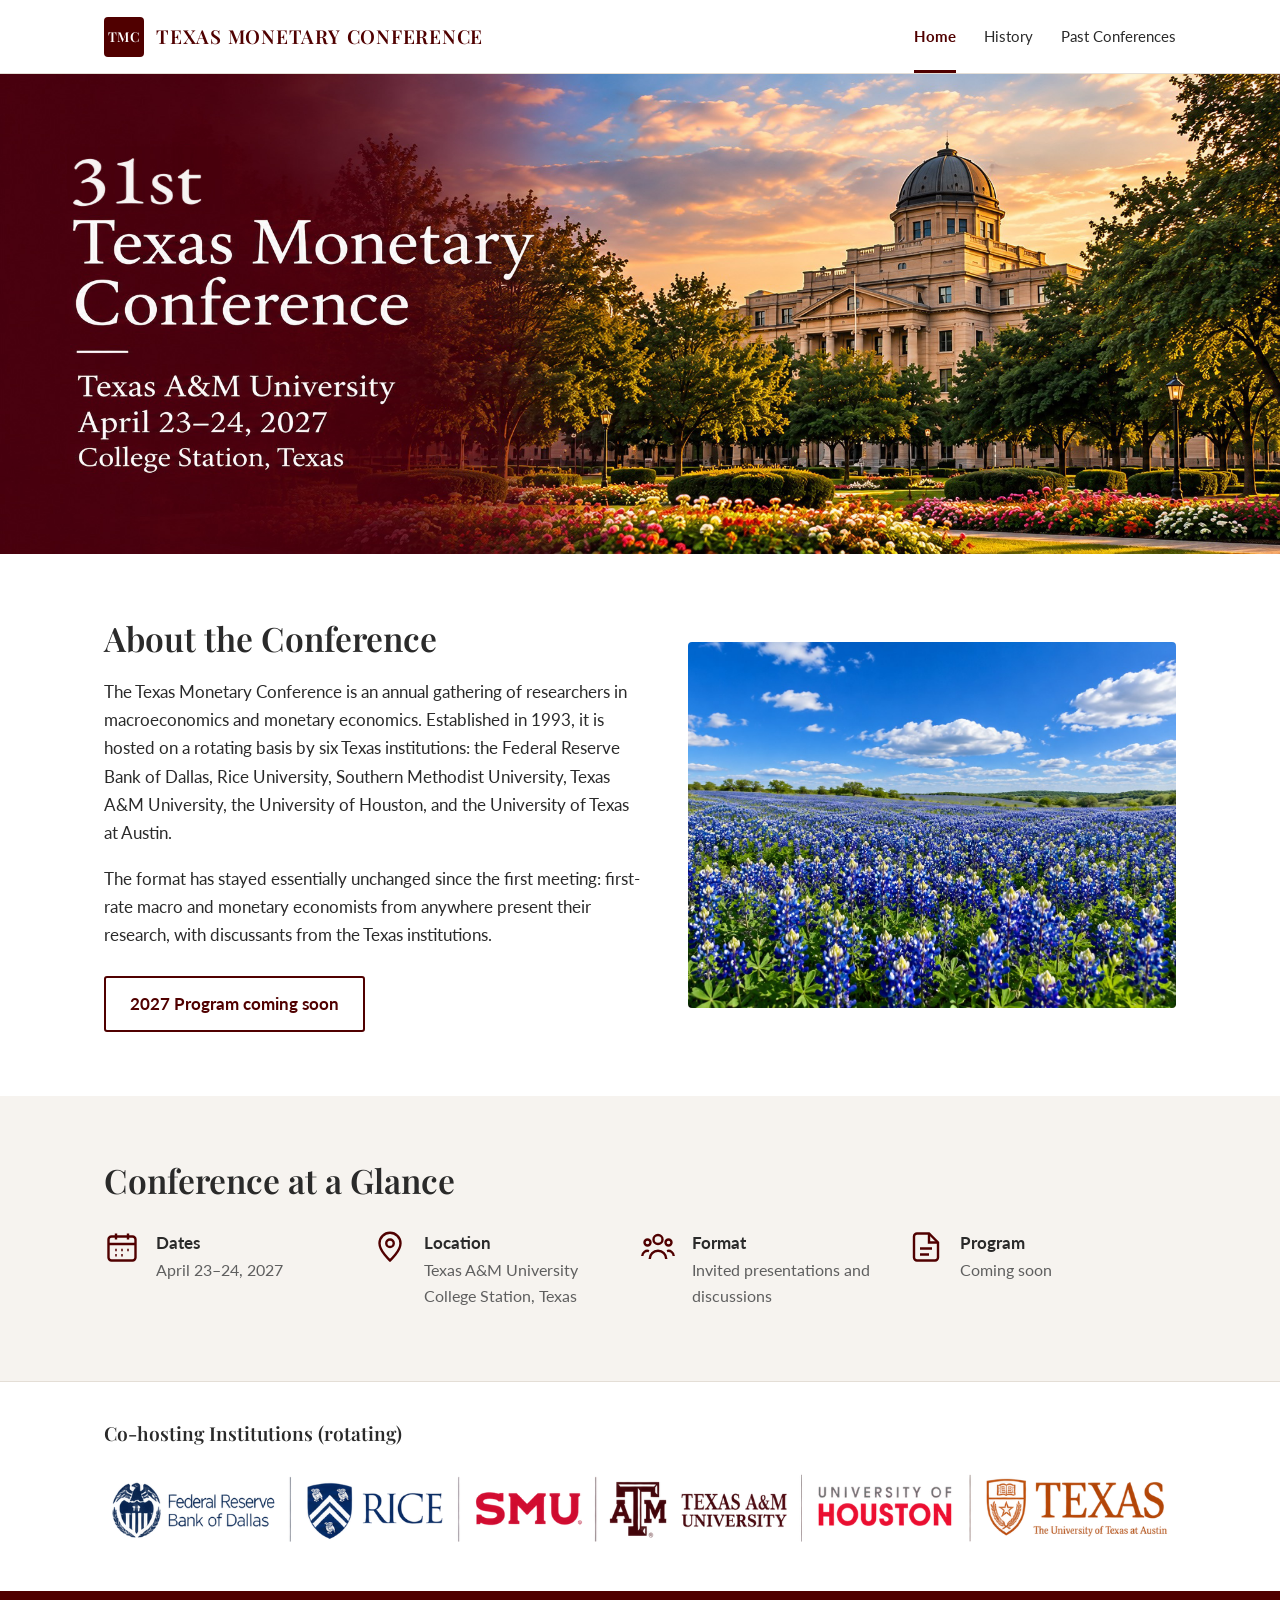
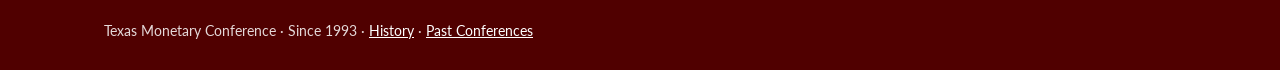
<file: index.html>
<!doctype html>
<html lang="en">
<head>
  <meta charset="utf-8">
  <meta name="viewport" content="width=device-width, initial-scale=1">
  <title>Texas Monetary Conference</title>
  <meta name="description" content="The 31st Texas Monetary Conference, Texas A&amp;M University, College Station, April 23–24, 2027.">
  <link rel="preconnect" href="https://fonts.googleapis.com">
  <link rel="preconnect" href="https://fonts.gstatic.com" crossorigin>
  <link href="https://fonts.googleapis.com/css2?family=Lato:wght@400;700&family=Playfair+Display:wght@600&display=swap" rel="stylesheet">
  <link rel="stylesheet" href="css/style.css">
</head>
<body>
  <header class="site-header">
    <div class="wrap">
      <a class="brand" href="index.html"><span class="brand-mark">TMC</span>Texas Monetary Conference</a>
      <nav class="site-nav" aria-label="Main">
        <a href="index.html" aria-current="page">Home</a>
        <a href="history.html">History</a>
        <a href="programs.html">Past Conferences</a>
      </nav>
    </div>
  </header>

  <div class="cover">
    <img src="images/banner-2027.jpg" alt="31st Texas Monetary Conference. Texas A&amp;M University, April 23–24, 2027, College Station, Texas." width="2048" height="768">
  </div>

  <section class="section">
    <div class="wrap split">
      <div class="prose">
        <h2>About the Conference</h2>
        <p>The Texas Monetary Conference is an annual gathering of researchers in macroeconomics and monetary economics. Established in 1993, it is hosted on a rotating basis by six Texas institutions: the Federal Reserve Bank of Dallas, Rice University, Southern Methodist University, Texas A&amp;M University, the University of Houston, and the University of Texas at Austin.</p>
        <p>The format has stayed essentially unchanged since the first meeting: first-rate macro and monetary economists from anywhere present their research, with discussants from the Texas institutions.</p>
        <!-- When the program is ready: <a class="button" href="programs/2027_TexasAM.pdf">View the 2027 Program →</a> -->
        <span class="button" aria-disabled="true">2027 Program coming soon</span>
      </div>
      <img src="images/bluebonnets.jpg" alt="A field of Texas bluebonnets under a blue sky" width="1255" height="941" loading="lazy">
    </div>
  </section>

  <section class="section section-alt">
    <div class="wrap">
      <h2>Conference at a Glance</h2>
      <div class="glance">
        <div class="glance-item">
          <svg viewBox="0 0 24 24" fill="none" stroke="currentColor" stroke-width="1.6" aria-hidden="true"><rect x="3" y="5" width="18" height="16" rx="2"/><path d="M3 10h18M8 3v4M16 3v4M7.5 14h1M11.5 14h1M15.5 14h1M7.5 17.5h1M11.5 17.5h1"/></svg>
          <div><h3>Dates</h3><p>April 23–24, 2027</p></div>
        </div>
        <div class="glance-item">
          <svg viewBox="0 0 24 24" fill="none" stroke="currentColor" stroke-width="1.6" aria-hidden="true"><path d="M12 21s-7-6.2-7-11.5a7 7 0 0 1 14 0C19 14.8 12 21 12 21z"/><circle cx="12" cy="9.5" r="2.5"/></svg>
          <div><h3>Location</h3><p>Texas A&amp;M University<br>College Station, Texas</p></div>
        </div>
        <div class="glance-item">
          <svg viewBox="0 0 24 24" fill="none" stroke="currentColor" stroke-width="1.6" aria-hidden="true"><circle cx="12" cy="7" r="3"/><circle cx="5" cy="9" r="2"/><circle cx="19" cy="9" r="2"/><path d="M6.5 20a5.5 5.5 0 0 1 11 0M1.5 18a3.5 3.5 0 0 1 4.5-3.3M22.5 18a3.5 3.5 0 0 0-4.5-3.3"/></svg>
          <div><h3>Format</h3><p>Invited presentations and discussions</p></div>
        </div>
        <div class="glance-item">
          <svg viewBox="0 0 24 24" fill="none" stroke="currentColor" stroke-width="1.6" aria-hidden="true"><path d="M14 3H6a2 2 0 0 0-2 2v14a2 2 0 0 0 2 2h12a2 2 0 0 0 2-2V9z"/><path d="M14 3v6h6M8 13h8M8 17h6"/></svg>
          <div><h3>Program</h3><p>Coming soon</p></div>
        </div>
      </div>
    </div>
  </section>

  <section class="section cohosts">
    <div class="wrap">
      <h2>Co-hosting Institutions (rotating)</h2>
      <img class="logo-strip" src="images/cohost-logos.png" alt="Federal Reserve Bank of Dallas, Rice University, Southern Methodist University, Texas A&amp;M University, University of Houston, The University of Texas at Austin" width="1600" height="127" loading="lazy">
    </div>
  </section>

  <footer class="site-footer">
    <div class="wrap">Texas Monetary Conference · Since 1993 · <a href="history.html">History</a> · <a href="programs.html">Past Conferences</a></div>
  </footer>
</body>
</html>
</file>
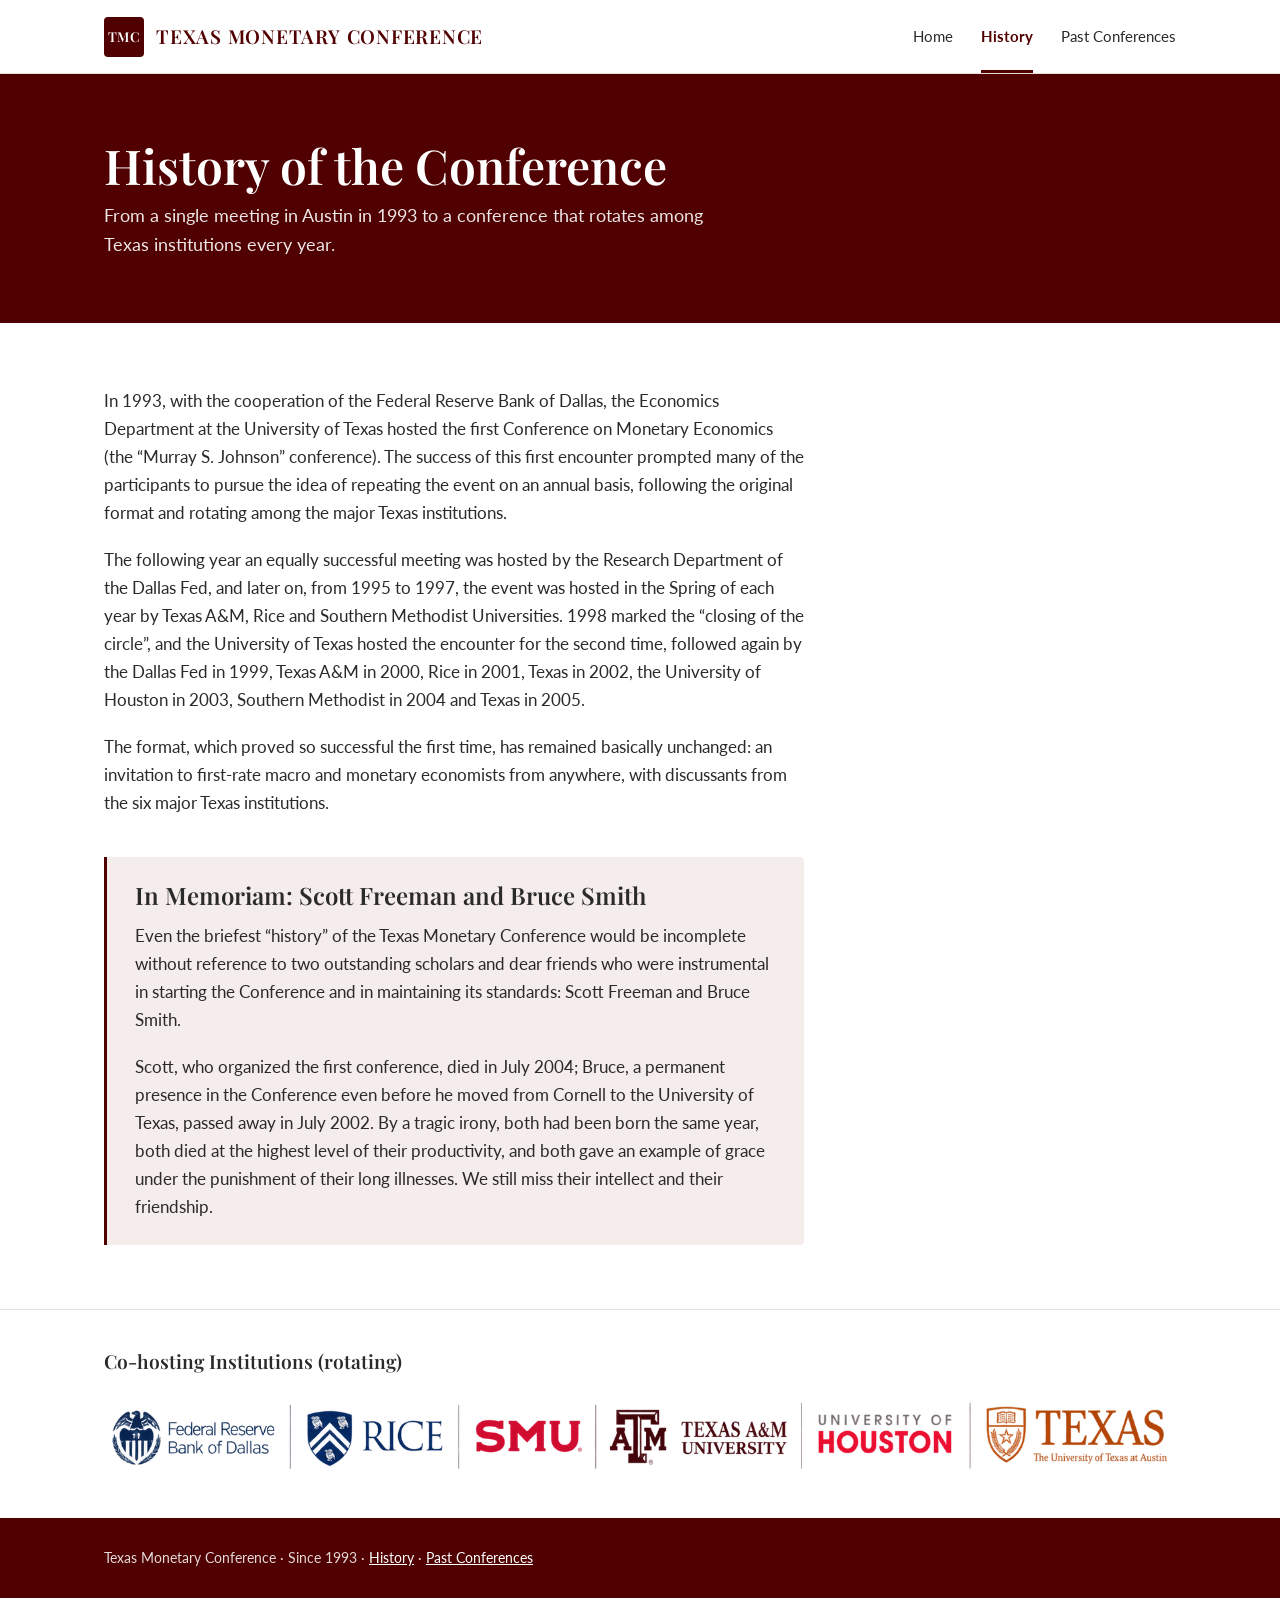
<file: history.html>
<!doctype html>
<html lang="en">
<head>
  <meta charset="utf-8">
  <meta name="viewport" content="width=device-width, initial-scale=1">
  <title>History · Texas Monetary Conference</title>
  <link rel="preconnect" href="https://fonts.googleapis.com">
  <link rel="preconnect" href="https://fonts.gstatic.com" crossorigin>
  <link href="https://fonts.googleapis.com/css2?family=Lato:wght@400;700&family=Playfair+Display:wght@600&display=swap" rel="stylesheet">
  <link rel="stylesheet" href="css/style.css">
</head>
<body>
  <header class="site-header">
    <div class="wrap">
      <a class="brand" href="index.html"><span class="brand-mark">TMC</span>Texas Monetary Conference</a>
      <nav class="site-nav" aria-label="Main">
        <a href="index.html">Home</a>
        <a href="history.html" aria-current="page">History</a>
        <a href="programs.html">Past Conferences</a>
      </nav>
    </div>
  </header>

  <section class="page-banner">
    <div class="wrap">
      <h1>History of the Conference</h1>
      <p>From a single meeting in Austin in 1993 to a conference that rotates among Texas institutions every year.</p>
    </div>
  </section>

  <main class="section">
    <div class="wrap">

      <div class="prose">
        <p>In 1993, with the cooperation of the Federal Reserve Bank of Dallas, the Economics Department at the University of Texas hosted the first Conference on Monetary Economics (the “Murray S. Johnson” conference). The success of this first encounter prompted many of the participants to pursue the idea of repeating the event on an annual basis, following the original format and rotating among the major Texas institutions.</p>
        <p>The following year an equally successful meeting was hosted by the Research Department of the Dallas Fed, and later on, from 1995 to 1997, the event was hosted in the Spring of each year by Texas A&amp;M, Rice and Southern Methodist Universities. 1998 marked the “closing of the circle”, and the University of Texas hosted the encounter for the second time, followed again by the Dallas Fed in 1999, Texas A&amp;M in 2000, Rice in 2001, Texas in 2002, the University of Houston in 2003, Southern Methodist in 2004 and Texas in 2005.</p>
        <p>The format, which proved so successful the first time, has remained basically unchanged: an invitation to first-rate macro and monetary economists from anywhere, with discussants from the six major Texas institutions.</p>

        <div class="tribute">
          <h2>In Memoriam: Scott Freeman and Bruce Smith</h2>
          <p>Even the briefest “history” of the Texas Monetary Conference would be incomplete without reference to two outstanding scholars and dear friends who were instrumental in starting the Conference and in maintaining its standards: Scott Freeman and Bruce Smith.</p>
          <p>Scott, who organized the first conference, died in July 2004; Bruce, a permanent presence in the Conference even before he moved from Cornell to the University of Texas, passed away in July 2002. By a tragic irony, both had been born the same year, both died at the highest level of their productivity, and both gave an example of grace under the punishment of their long illnesses. We still miss their intellect and their friendship.</p>
        </div>
      </div>
    </div>
  </main>

<section class="section cohosts">
    <div class="wrap">
      <h2>Co-hosting Institutions (rotating)</h2>
      <img class="logo-strip" src="images/cohost-logos.png" alt="Federal Reserve Bank of Dallas, Rice University, Southern Methodist University, Texas A&amp;M University, University of Houston, The University of Texas at Austin" width="1600" height="127" loading="lazy">
    </div>
  </section>

  <footer class="site-footer">
    <div class="wrap">Texas Monetary Conference · Since 1993 · <a href="history.html">History</a> · <a href="programs.html">Past Conferences</a></div>
  </footer>
</body>
</html>
</file>
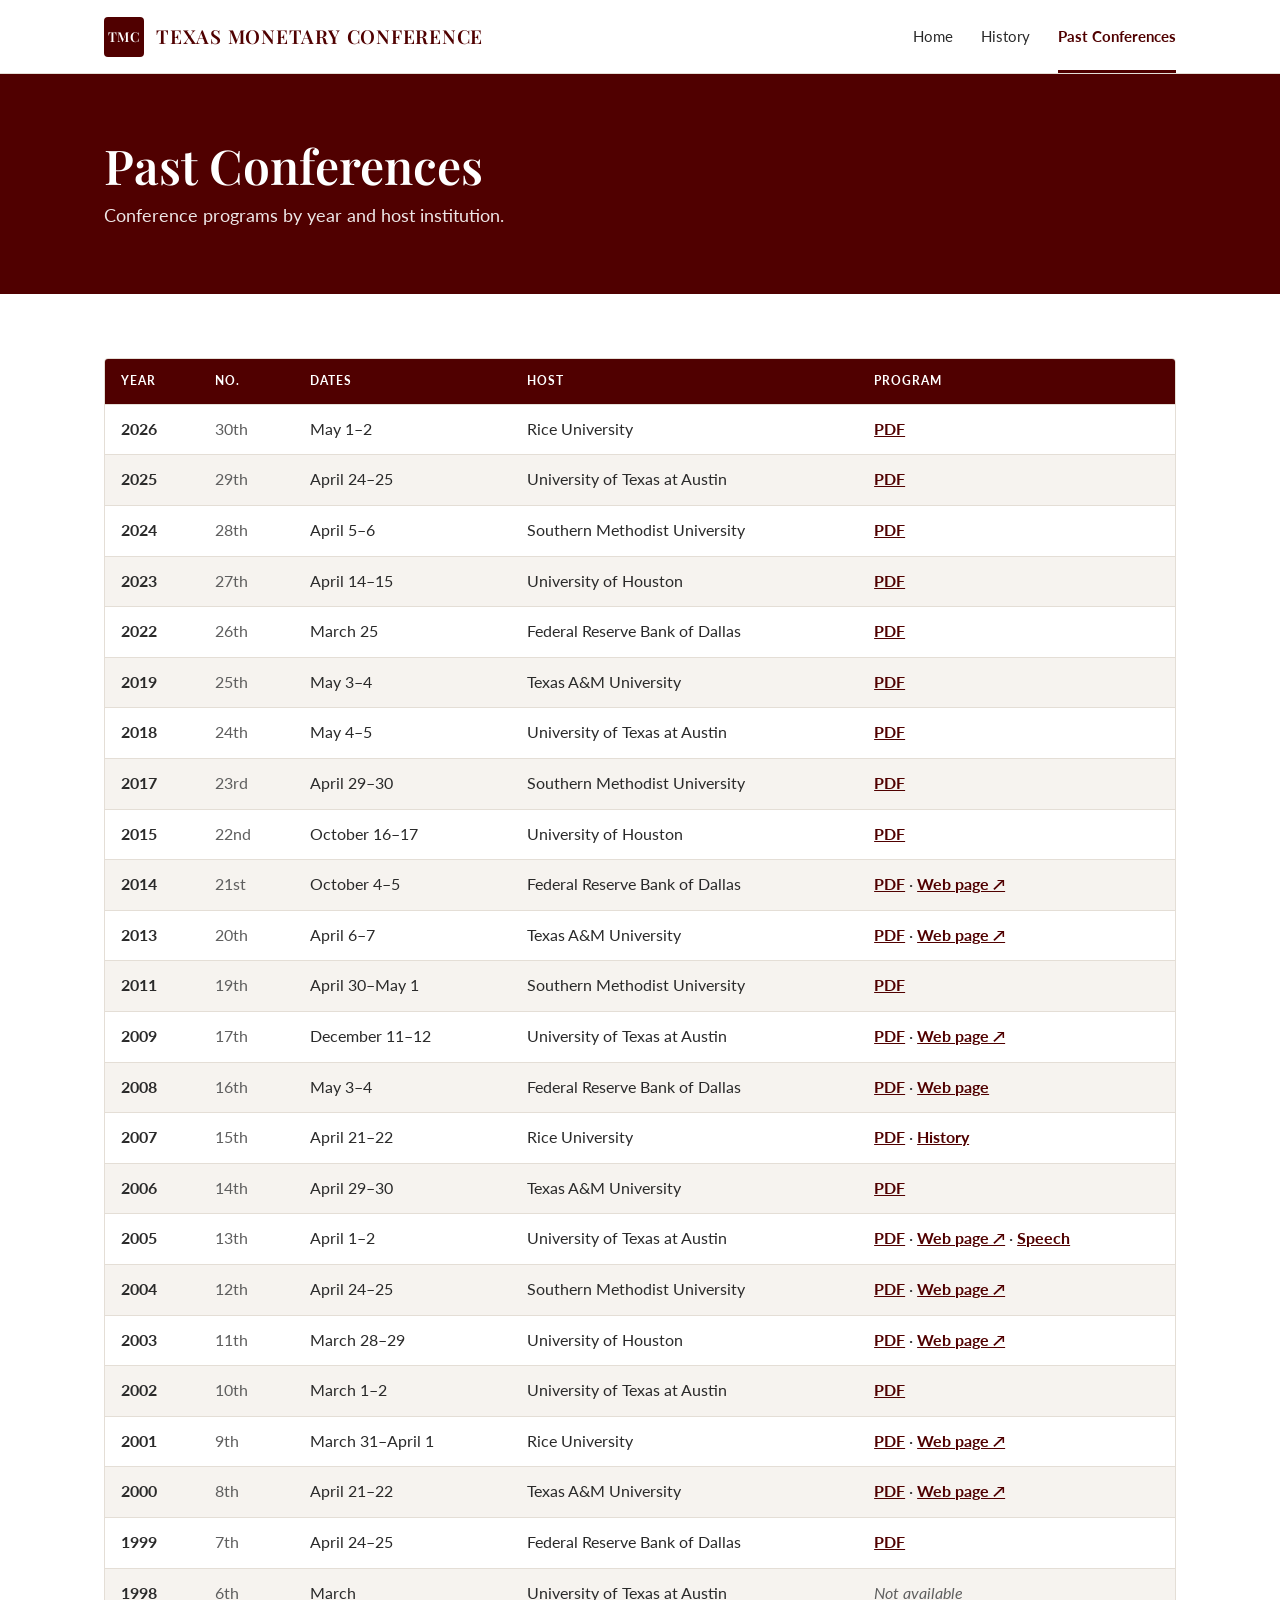
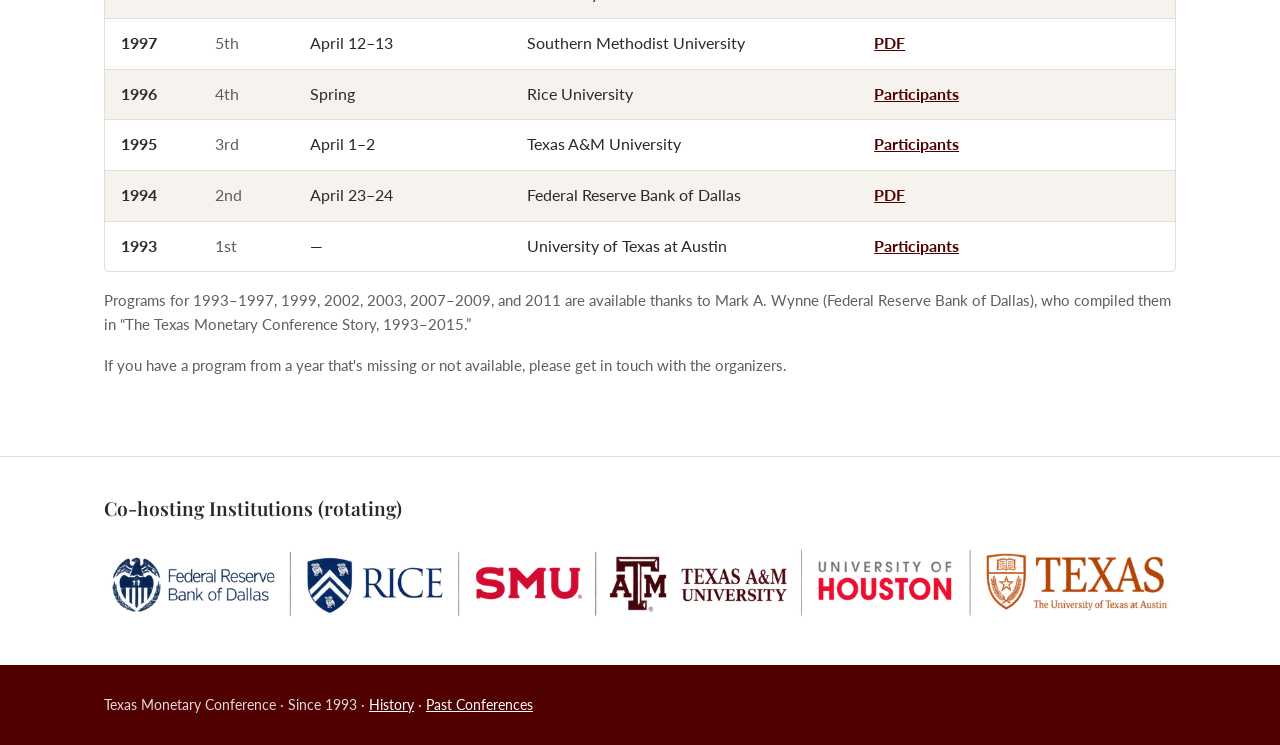
<file: programs.html>
<!doctype html>
<html lang="en">
<head>
  <meta charset="utf-8">
  <meta name="viewport" content="width=device-width, initial-scale=1">
  <title>Past Conferences · Texas Monetary Conference</title>
  <link rel="preconnect" href="https://fonts.googleapis.com">
  <link rel="preconnect" href="https://fonts.gstatic.com" crossorigin>
  <link href="https://fonts.googleapis.com/css2?family=Lato:wght@400;700&family=Playfair+Display:wght@600&display=swap" rel="stylesheet">
  <link rel="stylesheet" href="css/style.css">
</head>
<body>
  <header class="site-header">
    <div class="wrap">
      <a class="brand" href="index.html"><span class="brand-mark">TMC</span>Texas Monetary Conference</a>
      <nav class="site-nav" aria-label="Main">
        <a href="index.html">Home</a>
        <a href="history.html">History</a>
        <a href="programs.html" aria-current="page">Past Conferences</a>
      </nav>
    </div>
  </header>

  <section class="page-banner">
    <div class="wrap">
      <h1>Past Conferences</h1>
      <p>Conference programs by year and host institution.</p>
    </div>
  </section>

  <main class="section">
    <div class="wrap">

      <div class="table-wrap">
        <table>
          <thead>
            <tr><th>Year</th><th>No.</th><th>Dates</th><th>Host</th><th>Program</th></tr>
          </thead>
          <tbody>
            <!-- Add new years at the top. Put the PDF in programs/ as YYYY_Host.pdf -->
            <tr><td class="year">2026</td><td class="num">30th</td><td>May 1–2</td><td>Rice University</td><td><a class="pdf-link" href="programs/2026_Rice.pdf">PDF</a></td></tr>
            <tr><td class="year">2025</td><td class="num">29th</td><td>April 24–25</td><td>University of Texas at Austin</td><td><a class="pdf-link" href="programs/2025_UTAustin.pdf">PDF</a></td></tr>
            <tr><td class="year">2024</td><td class="num">28th</td><td>April 5–6</td><td>Southern Methodist University</td><td><a class="pdf-link" href="programs/2024_SMU.pdf">PDF</a></td></tr>
            <tr><td class="year">2023</td><td class="num">27th</td><td>April 14–15</td><td>University of Houston</td><td><a class="pdf-link" href="programs/2023_Houston.pdf">PDF</a></td></tr>
            <tr><td class="year">2022</td><td class="num">26th</td><td>March 25</td><td>Federal Reserve Bank of Dallas</td><td><a class="pdf-link" href="programs/2022_DallasFed.pdf">PDF</a></td></tr>
            <tr><td class="year">2019</td><td class="num">25th</td><td>May 3–4</td><td>Texas A&amp;M University</td><td><a class="pdf-link" href="programs/2019_TexasAM.pdf">PDF</a></td></tr>
            <tr><td class="year">2018</td><td class="num">24th</td><td>May 4–5</td><td>University of Texas at Austin</td><td><a class="pdf-link" href="programs/2018_UTAustin.pdf">PDF</a></td></tr>
            <tr><td class="year">2017</td><td class="num">23rd</td><td>April 29–30</td><td>Southern Methodist University</td><td><a class="pdf-link" href="programs/2017_SMU.pdf">PDF</a></td></tr>
            <tr><td class="year">2015</td><td class="num">22nd</td><td>October 16–17</td><td>University of Houston</td><td><a class="pdf-link" href="programs/2015_Houston.pdf">PDF</a></td></tr>
            <tr><td class="year">2014</td><td class="num">21st</td><td>October 4–5</td><td>Federal Reserve Bank of Dallas</td><td><a class="pdf-link" href="programs/2014_DallasFed.pdf">PDF</a> · <a class="pdf-link" href="https://www.dallasfed.org/research/events/2014/14tmc" target="_blank" rel="noopener">Web page ↗</a></td></tr>
            <tr><td class="year">2013</td><td class="num">20th</td><td>April 6–7</td><td>Texas A&amp;M University</td><td><a class="pdf-link" href="programs/2013_TexasAM.pdf">PDF</a> · <a class="pdf-link" href="https://web.archive.org/web/20141211102622/http://econweb.tamu.edu/about-us/texas_monetary_conference_2013.htm" target="_blank" rel="noopener">Web page ↗</a></td></tr>
            <tr><td class="year">2011</td><td class="num">19th</td><td>April 30–May 1</td><td>Southern Methodist University</td><td><a class="pdf-link" href="programs/2011_SMU.pdf">PDF</a></td></tr>
            <tr><td class="year">2009</td><td class="num">17th</td><td>December 11–12</td><td>University of Texas at Austin</td><td><a class="pdf-link" href="programs/2009_UTAustin.pdf">PDF</a> · <a class="pdf-link" href="https://web.archive.org/web/20190906013437/https://liberalarts.utexas.edu/economics/events/texas-monetary-conference-2009" target="_blank" rel="noopener">Web page ↗</a></td></tr>
            <tr><td class="year">2008</td><td class="num">16th</td><td>May 3–4</td><td>Federal Reserve Bank of Dallas</td><td><a class="pdf-link" href="programs/2008_DallasFed.pdf">PDF</a> · <a class="pdf-link" href="programs/2008_DallasFed.html">Web page</a></td></tr>
            <tr><td class="year">2007</td><td class="num">15th</td><td>April 21–22</td><td>Rice University</td><td><a class="pdf-link" href="programs/2007_Rice.pdf">PDF</a> · <a class="pdf-link" href="programs/2007_Rice_History.pdf" title="A Little History, from the 2007 conference page (Juan Carlos Cordoba, Rice)">History</a></td></tr>
            <tr><td class="year">2006</td><td class="num">14th</td><td>April 29–30</td><td>Texas A&amp;M University</td><td><a class="pdf-link" href="programs/2006_TexasAM.pdf">PDF</a></td></tr>
            <tr><td class="year">2005</td><td class="num">13th</td><td>April 1–2</td><td>University of Texas at Austin</td><td><a class="pdf-link" href="programs/2005_UTAustin.pdf">PDF</a> · <a class="pdf-link" href="https://web.archive.org/web/20061130112734/http://www.utexas.edu/cola/depts/economics/conferences/Spring_2005/tx_monetary/index/" target="_blank" rel="noopener">Web page ↗</a> · <a class="pdf-link" href="programs/2005_UTAustin_DacySpeech.pdf" title="Doug Dacy’s dedication to Scott Freeman">Speech</a></td></tr>
            <tr><td class="year">2004</td><td class="num">12th</td><td>April 24–25</td><td>Southern Methodist University</td><td><a class="pdf-link" href="programs/2004_SMU.pdf">PDF</a> · <a class="pdf-link" href="https://web.archive.org/web/20041027183503/http://www.smu.edu/economics/events/conference/monetary/schedule.htm" target="_blank" rel="noopener">Web page ↗</a></td></tr>
            <tr><td class="year">2003</td><td class="num">11th</td><td>March 28–29</td><td>University of Houston</td><td><a class="pdf-link" href="programs/2003_Houston.pdf">PDF</a> · <a class="pdf-link" href="https://www.uh.edu/~dpapell/tmcsched.htm" target="_blank" rel="noopener">Web page ↗</a></td></tr>
            <tr><td class="year">2002</td><td class="num">10th</td><td>March 1–2</td><td>University of Texas at Austin</td><td><a class="pdf-link" href="programs/2002_UTAustin.pdf">PDF</a></td></tr>
            <tr><td class="year">2001</td><td class="num">9th</td><td>March 31–April 1</td><td>Rice University</td><td><a class="pdf-link" href="programs/2001_Rice.pdf">PDF</a> · <a class="pdf-link" href="https://web.archive.org/web/20030118071507/http://www.ruf.rice.edu/~econ/tmc/index.html" target="_blank" rel="noopener">Web page ↗</a></td></tr>
            <tr><td class="year">2000</td><td class="num">8th</td><td>April 21–22</td><td>Texas A&amp;M University</td><td><a class="pdf-link" href="programs/2000_TexasAM.pdf">PDF</a> · <a class="pdf-link" href="https://web.archive.org/web/20030307200810/http://econweb.tamu.edu/auernheimer/TMC2000/this%20year.htm" target="_blank" rel="noopener">Web page ↗</a></td></tr>
            <tr><td class="year">1999</td><td class="num">7th</td><td>April 24–25</td><td>Federal Reserve Bank of Dallas</td><td><a class="pdf-link" href="programs/1999_DallasFed.pdf">PDF</a></td></tr>
            <tr><td class="year">1998</td><td class="num">6th</td><td>March</td><td>University of Texas at Austin</td><td class="na">Not available</td></tr>
            <tr><td class="year">1997</td><td class="num">5th</td><td>April 12–13</td><td>Southern Methodist University</td><td><a class="pdf-link" href="programs/1997_SMU.pdf">PDF</a></td></tr>
            <tr><td class="year">1996</td><td class="num">4th</td><td>Spring</td><td>Rice University</td><td><a class="pdf-link" href="programs/1996_Rice.pdf">Participants</a></td></tr>
            <tr><td class="year">1995</td><td class="num">3rd</td><td>April 1–2</td><td>Texas A&amp;M University</td><td><a class="pdf-link" href="programs/1995_TexasAM.pdf">Participants</a></td></tr>
            <tr><td class="year">1994</td><td class="num">2nd</td><td>April 23–24</td><td>Federal Reserve Bank of Dallas</td><td><a class="pdf-link" href="programs/1994_DallasFed.pdf">PDF</a></td></tr>
            <tr><td class="year">1993</td><td class="num">1st</td><td>—</td><td>University of Texas at Austin</td><td><a class="pdf-link" href="programs/1993_UTAustin.pdf">Participants</a></td></tr>
          </tbody>
        </table>
      </div>
      <p class="note">Programs for 1993–1997, 1999, 2002, 2003, 2007–2009, and 2011 are available thanks to Mark A. Wynne (Federal Reserve Bank of Dallas), who compiled them in “The Texas Monetary Conference Story, 1993–2015.”</p>
      <p class="note">If you have a program from a year that's missing or not available, please get in touch with the organizers.</p>
    </div>
  </main>

<section class="section cohosts">
    <div class="wrap">
      <h2>Co-hosting Institutions (rotating)</h2>
      <img class="logo-strip" src="images/cohost-logos.png" alt="Federal Reserve Bank of Dallas, Rice University, Southern Methodist University, Texas A&amp;M University, University of Houston, The University of Texas at Austin" width="1600" height="127" loading="lazy">
    </div>
  </section>

  <footer class="site-footer">
    <div class="wrap">Texas Monetary Conference · Since 1993 · <a href="history.html">History</a> · <a href="programs.html">Past Conferences</a></div>
  </footer>
</body>
</html>
</file>
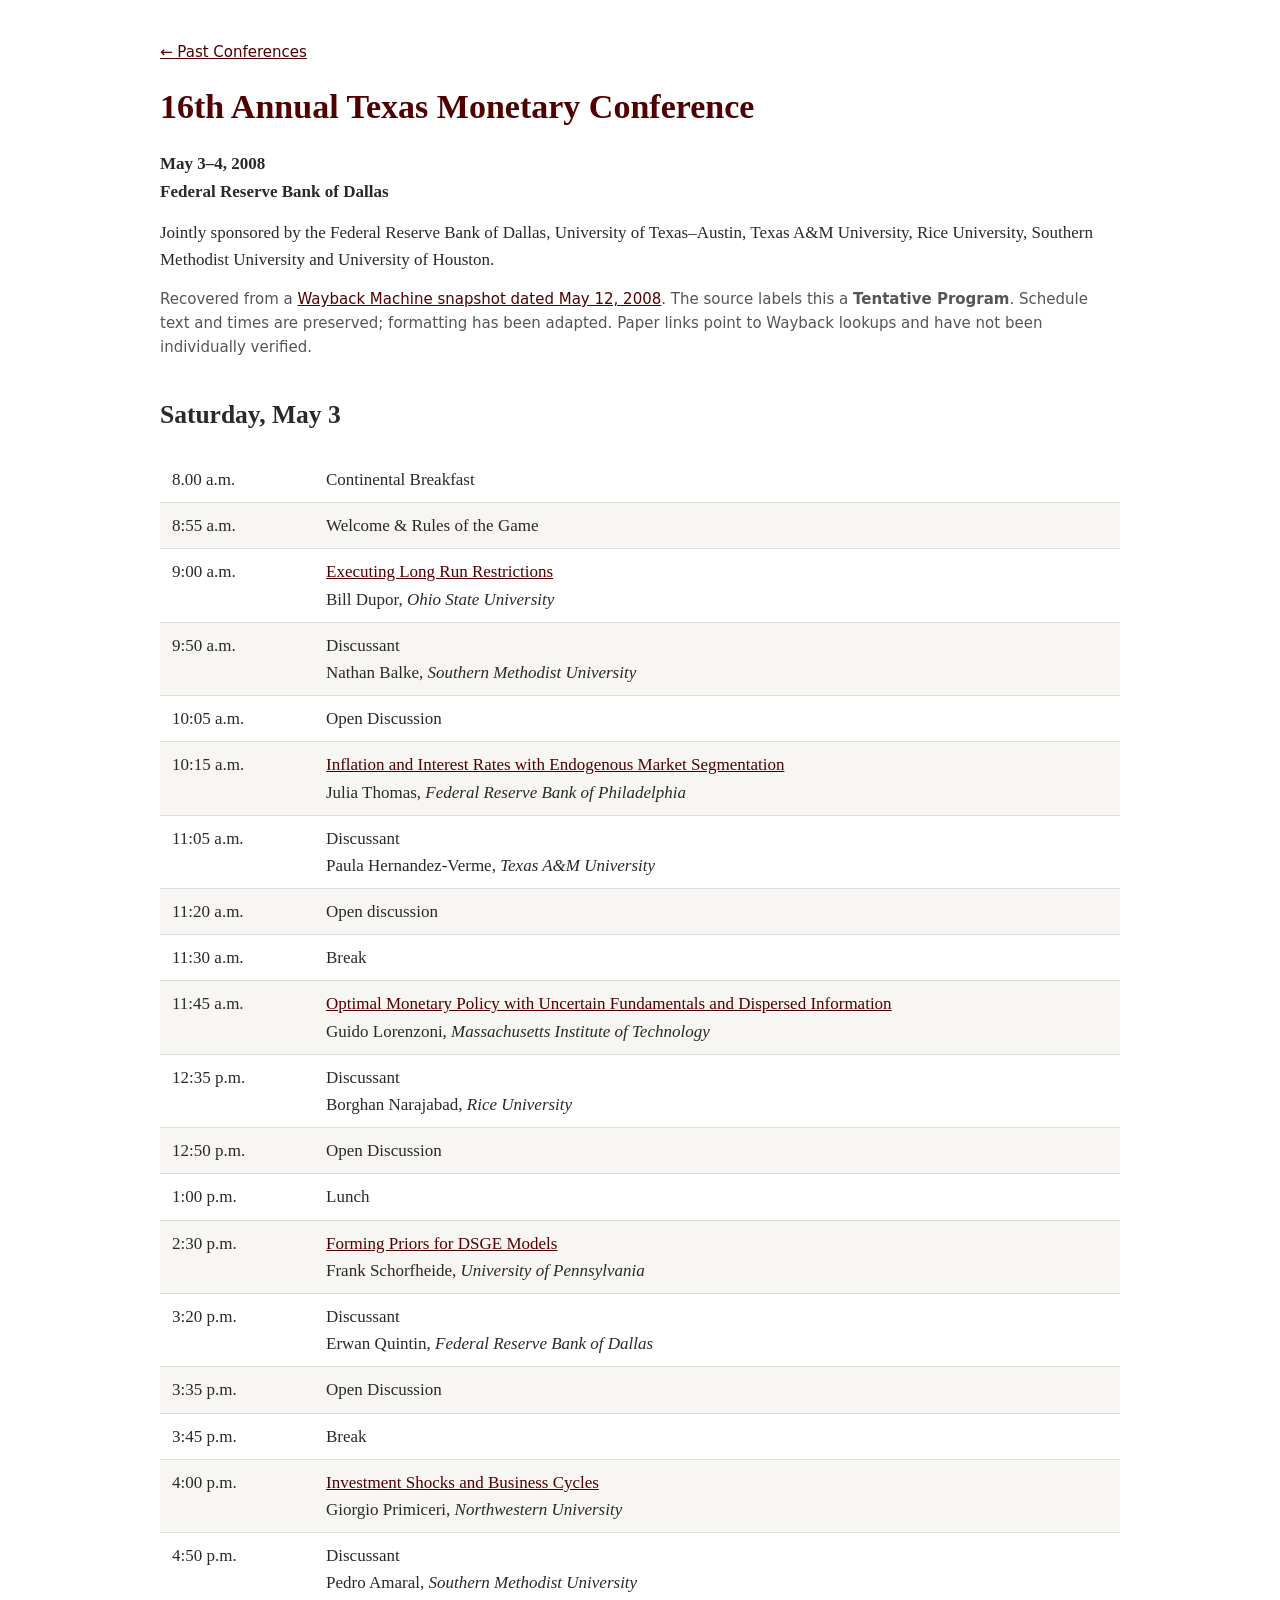
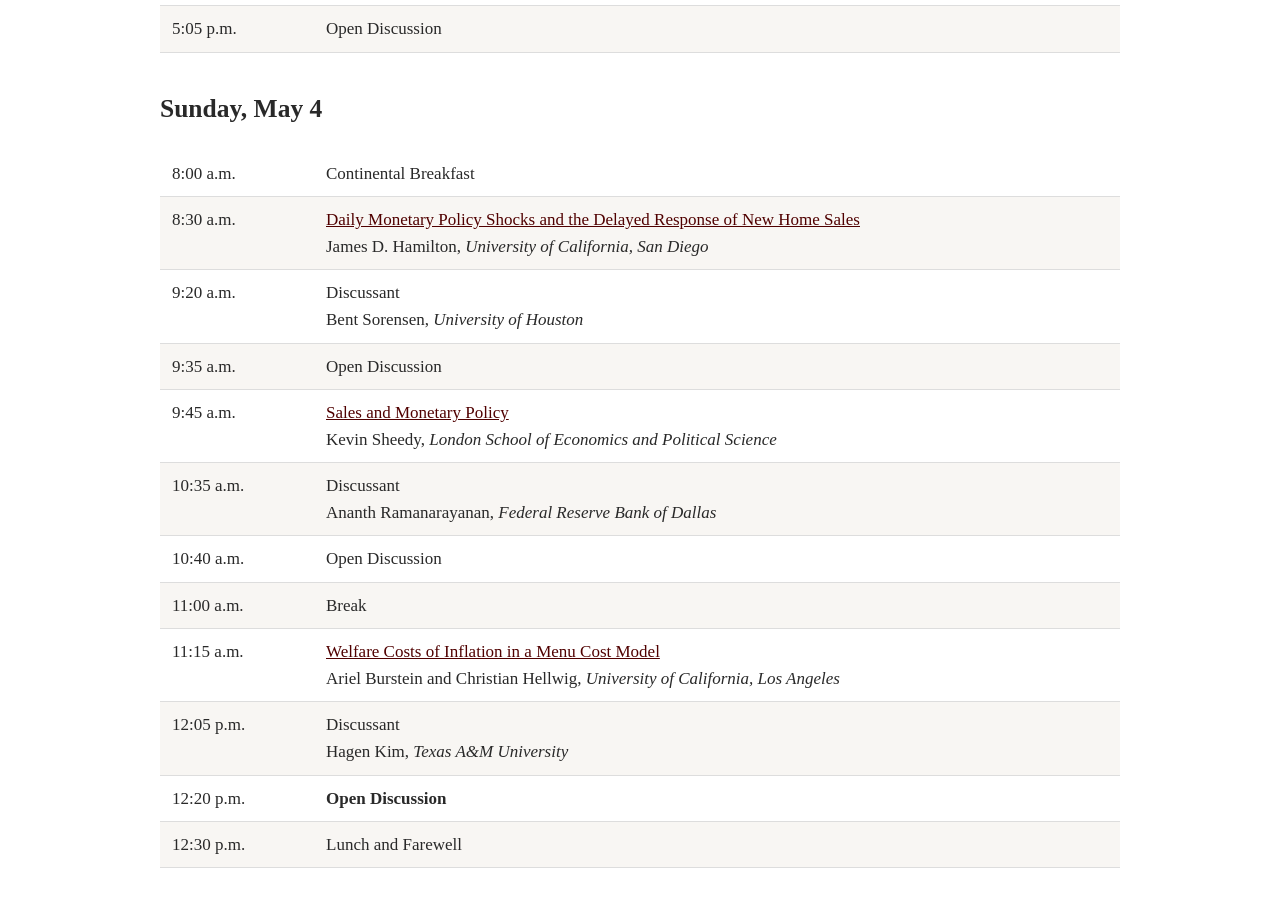
<file: programs/2008_DallasFed.html>
<!doctype html>
<html lang="en"><head><meta charset="utf-8"><meta name="viewport" content="width=device-width, initial-scale=1">
<title>2008 Texas Monetary Conference — Archived Program</title>
<style>
body{font:17px/1.6 Georgia,serif;color:#292929;max-width:960px;margin:40px auto;padding:0 20px}h1{line-height:1.2;color:#500000}h2{margin-top:36px}a{color:#500000}.note{font:15px/1.6 system-ui,sans-serif;color:#555}.schedule{overflow-x:auto}table{border-collapse:collapse;width:100%}td{padding:9px 12px;border-bottom:1px solid #ddd;vertical-align:top}td:first-child{white-space:nowrap;width:130px}tr:nth-child(even){background:#f8f6f3}p{margin:0 0 14px}td p{margin:0}@media print{body{margin:0;max-width:none}tr{break-inside:avoid}.schedule{overflow:visible}}
</style></head><body>
<p class="note"><a href="../programs.html">← Past Conferences</a></p>
<h1>16th Annual Texas Monetary Conference</h1>
<p><strong>May 3–4, 2008<br>Federal Reserve Bank of Dallas</strong></p>
<p>Jointly sponsored by the Federal Reserve Bank of Dallas, University of Texas–Austin, Texas A&amp;M University, Rice University, Southern Methodist University and University of Houston.</p>
<p class="note">Recovered from a <a href="https://web.archive.org/web/20080512071023/http://www.dallasfed.org/news/research/2008/08monetary.cfm">Wayback Machine snapshot dated May 12, 2008</a>. The source labels this a <strong>Tentative Program</strong>. Schedule text and times are preserved; formatting has been adapted. Paper links point to Wayback lookups and have not been individually verified.</p>
<h2>Saturday, May 3</h2><div class="schedule"><table>
                          <tr> 
                            <td>8.00 a.m.</td>
                            
                            <td>Continental Breakfast</td>
                          </tr>
                          <tr> 
                            <td>8:55  a.m.</td>
                            
                            <td>Welcome &amp; Rules of the Game </td>
                          </tr>
                          <tr> 
                            <td>9:00 a.m.</td>
                            
                            <td><a href="https://web.archive.org/web/20080512071023/http://www.dallasfed.org/news/research/2008/08monetary_dupor.pdf">Executing Long Run Restrictions </a><br>
                            Bill Dupor, <em>Ohio State University</em></td>
                          </tr>
                          <tr> 
                            <td>9:50 a.m.</td>
                            
                            <td>Discussant<br>
                              Nathan Balke, <em>Southern Methodist University</em><br></td>
                          </tr>
                          <tr> 
                            <td>10:05 a.m.</td>
                            
                            <td>Open Discussion</td>
                          </tr>
                          <tr> 
                            <td>10:15 a.m.</td>
                            
                            <td><a href="https://web.archive.org/web/20080512071023/http://www.dallasfed.org/news/research/2008/08monetary_thomas.pdf">Inflation and Interest Rates with Endogenous Market Segmentation </a><br>                            
                            Julia Thomas, <em>Federal Reserve Bank of Philadelphia</em></td>
                          </tr>
                          <tr> 
                            <td>11:05 a.m.</td>
                            
                            <td><p>Discussant 
                              <br>
                              Paula Hernandez-Verme, <em>Texas  A&amp;M University</em></p>                              </td>
                          </tr>
                          <tr>
                            <td>11:20 a.m.</td>
                            
                            <td>Open  discussion</td>
                          </tr>
                          <tr> 
                            <td>11:30 a.m. </td>
                            
                            <td>Break</td>
                          </tr>
                          <tr> 
                            <td>11:45 a.m.</td>
                            
                            <td><p><a href="https://web.archive.org/web/20080512071023/http://www.dallasfed.org/news/research/2008/08monetary_lorenzoni.pdf">Optimal Monetary Policy with  Uncertain Fundamentals and Dispersed Information </a><br>
                            Guido Lorenzoni, <em>Massachusetts Institute of Technology</em></p></td>
                          </tr>
                          
                          <tr> 
                            <td>12:35 p.m.</td>
                            
                            <td>Discussant<br>
                            Borghan Narajabad, <em>Rice University</em></td>
                          </tr>
                          <tr> 
                            <td>12:50 p.m. </td>
                            
                            <td>Open Discussion</td>
                          </tr>
                          
                          <tr> 
                            <td>1:00 p.m.</td>
                            
                            <td>Lunch</td>
                          </tr>
                          <tr> 
                            <td>2:30 p.m. </td>
                            
                            <td><a href="https://web.archive.org/web/20080512071023/http://www.dallasfed.org/news/research/2008/08monetary_schorfheide.pdf">Forming Priors for DSGE Models </a><br>
                            Frank Schorfheide, <em>University of Pennsylvania</em></td>
                          </tr>
                          <tr> 
                            <td>3:20 p.m. </td>
                            
                            <td>Discussant<br>
                              Erwan Quintin, <em>Federal Reserve Bank of Dallas</em></td>
                          </tr>
                          <tr>
                            <td>3:35 p.m.</td>
                            
                            <td>Open Discussion</td>
                          </tr>
                          <tr> 
                            <td>3:45 p.m.</td>
                            
                            <td>Break</td>
                          </tr>
                          
                          <tr> 
                            <td>4:00 p.m.</td>
                            
                            <td><a href="https://web.archive.org/web/20080512071023/http://www.dallasfed.org/news/research/2008/08monetary_primiceri.pdf">Investment Shocks and Business Cycles </a><br>
                            Giorgio Primiceri, <em>Northwestern University</em></td>
                          </tr>
                          <tr> 
                            <td>4:50 p.m.</td>
                            
                            <td>Discussant<br>
                              Pedro Amaral, <em>Southern Methodist University</em></td>
                          </tr>
                          <tr> 
                            <td>5:05 p.m. </td>
                            
                            <td>Open Discussion</td>
                          </tr>
                        </table></div>
<h2>Sunday, May 4</h2><div class="schedule"><table>
                          <tr> 
                            <td>8:00 a.m. </td>
                            
                            <td>Continental Breakfast</td>
                          </tr>
                          
                          <tr> 
                            <td>8:30 a.m.</td>
                            
                            <td><p><a href="https://web.archive.org/web/20080512071023/http://www.dallasfed.org/news/research/2008/08monetary_hamilton.pdf">Daily Monetary Policy Shocks  and the Delayed Response of New Home Sales </a><br>
                            James D. Hamilton, <em>University of California, San Diego</em></p></td>
                          </tr>
                          <tr> 
                            <td>9:20 a.m.</td>
                            
                            <td>Discussant <br>
                              Bent Sorensen, <em>University of  Houston</em></td>
                          </tr>
                          <tr> 
                            <td>9:35 a.m.</td>
                            
                            <td>Open Discussion</td>
                          </tr>
                          <tr> 
                            <td>9:45 a.m.</td>
                            
                            <td><p><a href="https://web.archive.org/web/20080512071023/http://www.dallasfed.org/news/research/2008/08monetary_sheedy.pdf">Sales and Monetary Policy </a><br>
                            Kevin Sheedy,<em> London School of Economics and Political Science</em></p></td>
                          </tr>
                          
                          <tr> 
                            <td>10:35 a.m.</td>
                            
                            <td>Discussant<br>
                              Ananth Ramanarayanan, <em>Federal Reserve Bank of Dallas</em></td>
                          </tr>
                          <tr> 
                            <td>10:40 a.m.</td>
                            
                            <td>Open Discussion</td>
                          </tr>
                          
                          <tr> 
                            <td>11:00 a.m.</td>
                            
                            <td>Break</td>
                          </tr>
                          <tr> 
                            <td>11:15 a.m.</td>
                            
                            <td><p><a href="https://web.archive.org/web/20080512071023/http://www.dallasfed.org/news/research/2008/08monetary_burstein.pdf">Welfare Costs of Inflation in a Menu Cost Model</a> <br>
                            Ariel Burstein and Christian  Hellwig, <em>University of California, Los Angeles</em></p></td>
                          </tr>
                          
                          <tr> 
                            <td>12:05 p.m.</td>
                            
                            <td>Discussant<br>
                              Hagen Kim, <em>Texas A&amp;M University</em></td>
                          </tr>
                          <tr> 
                            <td>12:20 p.m.</td>
                            
                            <td><p><strong>Open Discussion</strong></p></td>
                          </tr>
                          
                          <tr> 
                            <td>12:30 p.m. </td>
                            
                            <td> <p>Lunch and Farewell</p></td>
                          </tr>
                        </table></div>
</body></html>
</file>
<file: css/style.css>
:root {
  --maroon: #500000;
  --maroon-hover: #6b0f0f;
  --bg: #ffffff;
  --bg-alt: #f6f3ef;
  --surface: #ffffff;
  --text: #2a2a2a;
  --muted: #5f5f5f;
  --border: #e4ded6;
  --accent: var(--maroon);
  --accent-soft: #f5ecec;
  --serif: "Playfair Display", Georgia, "Times New Roman", serif;
  --sans: "Lato", -apple-system, BlinkMacSystemFont, "Segoe UI", Roboto, sans-serif;
}

* { box-sizing: border-box; }

html { -webkit-text-size-adjust: 100%; }

body {
  margin: 0;
  background: var(--bg);
  color: var(--text);
  font-family: var(--sans);
  font-size: 17px;
  line-height: 1.65;
}

img { max-width: 100%; height: auto; display: block; }

a { color: var(--accent); }
a:hover { text-decoration-thickness: 2px; }

.wrap {
  max-width: 1120px;
  margin: 0 auto;
  padding: 0 24px;
}

/* Header & nav */
.site-header {
  background: var(--surface);
  border-bottom: 1px solid var(--border);
  position: sticky;
  top: 0;
  z-index: 10;
}
.site-header .wrap {
  display: flex;
  flex-wrap: wrap;
  align-items: center;
  justify-content: space-between;
  gap: 8px 24px;
  min-height: 72px;
}
.brand {
  display: flex;
  align-items: center;
  gap: 12px;
  color: var(--maroon);
  text-decoration: none;
  font-family: var(--serif);
  font-size: 1.2rem;
  font-weight: 600;
  letter-spacing: 0.04em;
  text-transform: uppercase;
}
.brand-mark {
  display: grid;
  place-items: center;
  width: 40px;
  height: 40px;
  background: var(--maroon);
  color: #fff;
  border-radius: 4px;
  font-size: 0.85rem;
  letter-spacing: 0.02em;
}
.site-nav {
  display: flex;
  flex-wrap: wrap;
  gap: 4px 28px;
}
.site-nav a {
  color: var(--text);
  text-decoration: none;
  font-size: 0.95rem;
  padding: 24px 0 21px;
  border-bottom: 3px solid transparent;
}
.site-nav a:hover { color: var(--maroon); }
.site-nav a[aria-current="page"] {
  color: var(--maroon);
  font-weight: 700;
  border-bottom-color: var(--maroon);
}

/* Cover banner */
.cover {
  background: var(--maroon);
}
.cover img {
  width: 100%;
  max-width: 1600px;
  margin: 0 auto;
  aspect-ratio: 2048 / 768;
  object-fit: cover;
}

/* Page banner for inner pages */
.page-banner {
  background: var(--maroon);
  color: #fff;
  padding: 64px 0;
}
.page-banner h1 {
  font-family: var(--serif);
  font-weight: 600;
  font-size: clamp(2rem, 5vw, 3rem);
  line-height: 1.15;
  margin: 0 0 8px;
}
.page-banner p { margin: 0; font-size: 1.1rem; opacity: 0.9; max-width: 60ch; }

/* Sections */
.section { padding: 64px 0; }
.section-alt { background: var(--bg-alt); }

h2 {
  font-family: var(--serif);
  font-weight: 600;
  font-size: clamp(1.6rem, 3.5vw, 2.1rem);
  line-height: 1.2;
  margin: 0 0 20px;
  color: var(--text);
}

.split {
  display: grid;
  grid-template-columns: 1.1fr 1fr;
  gap: 48px;
  align-items: center;
}
.split > * { min-width: 0; }
.split img {
  width: 100%;
  border-radius: 4px;
  aspect-ratio: 4 / 3;
  object-fit: cover;
}
.prose { max-width: 70ch; }
.prose p { margin: 0 0 1.1em; }

.button {
  display: inline-block;
  background: var(--maroon);
  color: #fff;
  text-decoration: none;
  font-weight: 700;
  padding: 12px 24px;
  border-radius: 3px;
  margin-top: 8px;
}
.button:hover { background: var(--maroon-hover); }
.button[aria-disabled="true"] {
  background: transparent;
  color: var(--maroon);
  border: 2px solid var(--maroon);
  cursor: default;
}

/* At a glance */
.glance {
  display: grid;
  grid-template-columns: repeat(4, 1fr);
  margin-top: 12px;
}
.glance-item {
  display: flex;
  gap: 16px;
  padding: 8px 24px 8px 0;
}
.glance-item svg {
  flex: none;
  width: 36px;
  height: 36px;
  color: var(--maroon);
}
.glance-item h3 { margin: 0 0 2px; font-size: 1.05rem; }
.glance-item p { margin: 0; color: var(--muted); font-size: 0.97rem; }

/* Co-hosts */
.cohosts { padding: 40px 0; border-top: 1px solid var(--border); }
.cohosts h2 { font-size: 1.2rem; margin-bottom: 20px; }
.logo-strip { width: 100%; height: auto; }

/* History */
.tribute {
  border-left: 3px solid var(--maroon);
  background: var(--accent-soft);
  padding: 24px 28px;
  border-radius: 0 4px 4px 0;
  margin: 40px 0 0;
}
.tribute h2 { font-size: 1.5rem; margin-bottom: 12px; }
.tribute p:last-child { margin-bottom: 0; }

/* Programs table */
.table-wrap {
  overflow-x: auto;
  background: var(--surface);
  border: 1px solid var(--border);
  border-radius: 4px;
}
table {
  width: 100%;
  border-collapse: collapse;
  font-size: 0.97rem;
}
th, td {
  text-align: left;
  padding: 12px 16px;
  border-bottom: 1px solid var(--border);
  vertical-align: top;
}
thead th {
  font-size: 0.78rem;
  letter-spacing: 0.08em;
  text-transform: uppercase;
  color: #fff;
  font-weight: 700;
  background: var(--maroon);
}
tbody tr:last-child td { border-bottom: 0; }
tbody tr:nth-child(even) { background: var(--bg-alt); }
tbody tr:hover { background: var(--accent-soft); }
td.year { font-weight: 700; font-variant-numeric: tabular-nums; white-space: nowrap; }
td.num { color: var(--muted); font-variant-numeric: tabular-nums; white-space: nowrap; }
td.na { color: var(--muted); font-style: italic; }
.pdf-link { font-weight: 700; white-space: nowrap; }
.note { color: var(--muted); font-size: 0.92rem; margin-top: 16px; }

/* Footer */
.site-footer {
  background: var(--maroon);
  color: rgba(255, 255, 255, 0.85);
  padding: 28px 0;
  font-size: 0.9rem;
}
.site-footer a { color: #fff; }

@media (max-width: 860px) {
  .split { grid-template-columns: minmax(0, 1fr); gap: 28px; }
  .glance { grid-template-columns: 1fr 1fr; row-gap: 24px; }
}

@media (max-width: 600px) {
  body { font-size: 16px; }
  .wrap { padding: 0 16px; }
  .brand { font-size: 1rem; }
  .site-header .wrap { padding-top: 12px; }
  .site-nav { gap: 4px 20px; }
  .site-nav a { padding: 10px 0 9px; }
  .cover img { aspect-ratio: 4 / 3; object-position: left center; }
  .section { padding: 44px 0; }
  .page-banner { padding: 44px 0; }
  .glance { grid-template-columns: 1fr; }
  th, td { padding: 10px 12px; }
}
</file>
